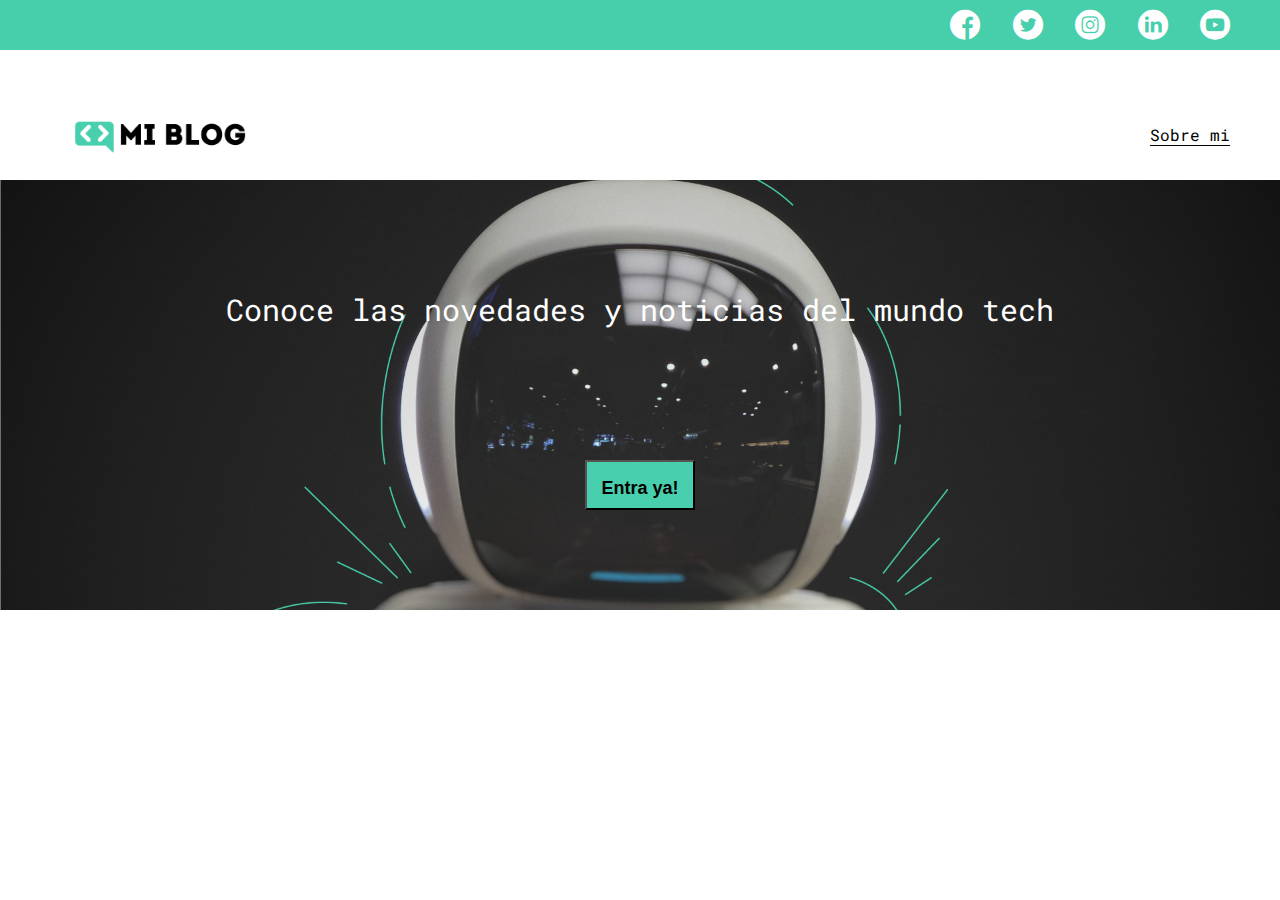
<file: index.html>
<!DOCTYPE html>
<html lang="en">
<head>
    <meta charset="UTF-8">
    <meta http-equiv="X-UA-Compatible" content="IE=edge">
    <meta name="viewport" content="width=device-width, initial-scale=1.0">
    <title>Mi Blog</title>
    <link rel = "stylesheet" href = "css/main.css">
    <link rel = "stylesheet" href = "css/font/flaticon.css">
</head>
<body>
    <header>
        <section class = "header-icons-container">
            <div class = "icons">
                <a href = "/"><span class = "flaticon-001-facebook"></span></a>
                <a href = "/"><span class = "flaticon-013-twitter-1"></span></a>
                <a href = "/"><span class = "flaticon-011-instagram"></span></a>
                <a href = "/"><span class = "flaticon-010-linkedin"></span></a>
                <a href = "/"><span class = "flaticon-008-youtube"></span></a>
            </div>
        </section>
        <nav>
            <section class = "nav-logo-container">
                <a href = "/"><img src = "assets/img/Logo-negro.png" alt = "Logo"/></a>
            </section>

            <section class = "profile-link">    
                <a href = "/">Sobre mi</a>
            </section>
        </nav>
    </header>
    
    <main class = "home-main">
        <section>
            <p class = "home-main-text">Conoce las novedades y noticias del mundo tech</p>
            <button class = "home-main-button">
                <a>Entra ya!</a>
            </button>
        </section>
    </main>
</body>
</html>
</file>
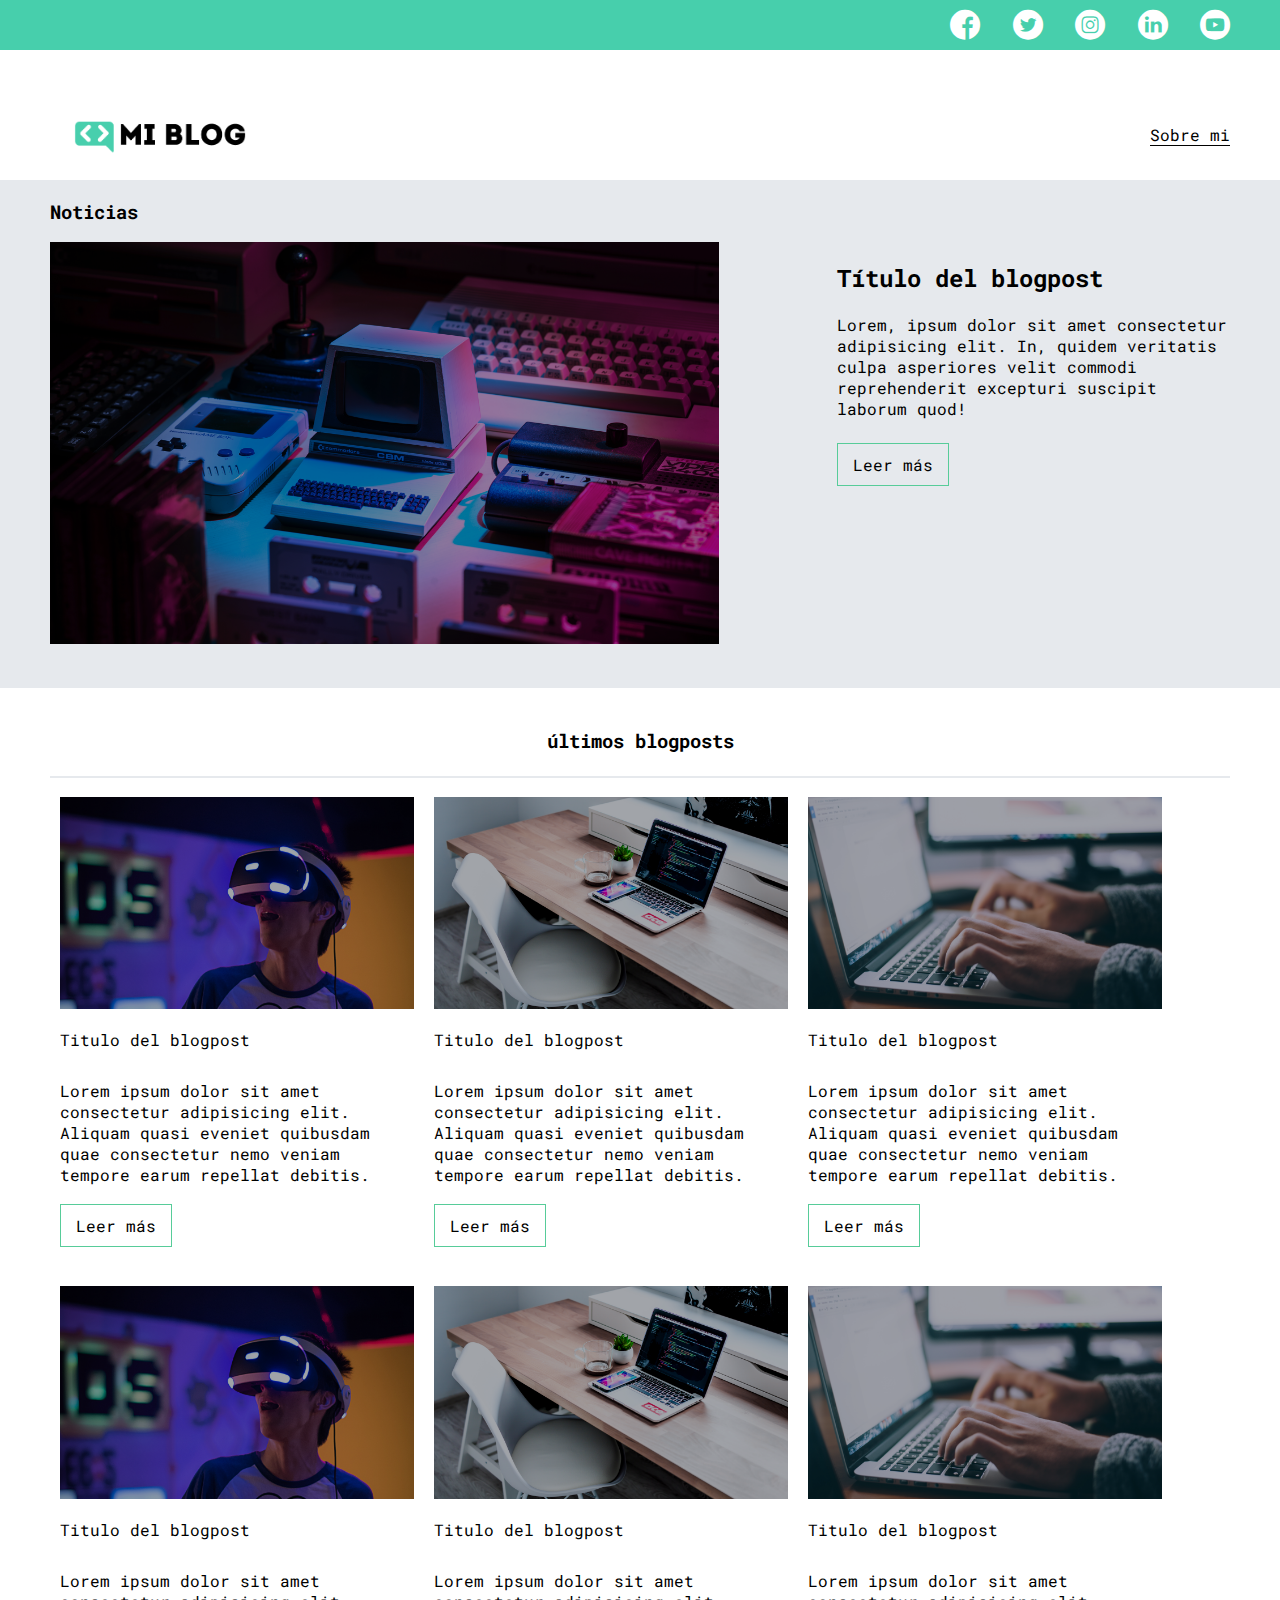
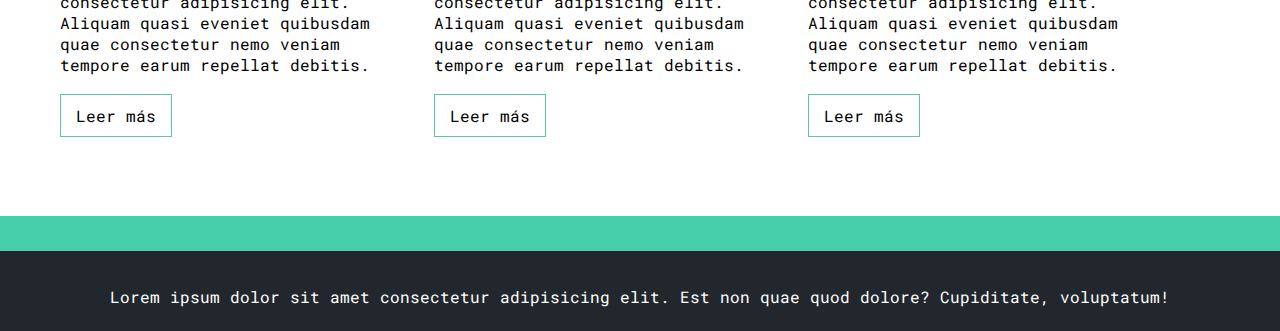
<file: blogs.html>
<!DOCTYPE html>
<html lang="en">
<head>
    <meta charset="UTF-8">
    <meta http-equiv="X-UA-Compatible" content="IE=edge">
    <meta name="viewport" content="width=device-width, initial-scale=1.0">
    <title>Mi Blog</title>
    <link rel = "stylesheet" href = "css/main.css">
    <link rel = "stylesheet" href = "css/font/flaticon.css">
</head>
<body>
    <header>
        <section class = "header-icons-container">
            <div class = "icons">
                <a href = "/"><span class = "flaticon-001-facebook"></span></a>
                <a href = "/"><span class = "flaticon-013-twitter-1"></span></a>
                <a href = "/"><span class = "flaticon-011-instagram"></span></a>
                <a href = "/"><span class = "flaticon-010-linkedin"></span></a>
                <a href = "/"><span class = "flaticon-008-youtube"></span></a>
            </div>
        </section>
        <nav>
            <section class = "nav-logo-container">
                <a href = "/"><img src = "assets/img/Logo-negro.png" alt = "Logo"/></a>
            </section>

            <section class = "profile-link">    
                <a href = "/">Sobre mi</a>
            </section>
        </nav>
    </header>

    <main class = "blogs-main">
        <section class = "blogs-news-container">
            <div class = "grid-container blogs-main-new">
                <h3>Noticias</h3>
                <div class = "blogs-news-img-container">
                    <img src ="/assets/img/main-news-img.png" alt = "">
                </div>
                <div class = "blogs-news-info-container">
                    <h2>Título del blogpost</h2>
                    <p>Lorem, ipsum dolor sit amet consectetur adipisicing elit. In, quidem veritatis culpa asperiores velit commodi reprehenderit excepturi suscipit laborum quod!</p>
                    <a href="/" class="blogs-button">Leer más</a>
                </div>
            </div>

            
        </section>

        <section class = "blogs-post-container">
            <div class = "grid-container">
                <h3>últimos blogposts</h3>
                <article class = "post-container">
                    <img src="/assets/img/post-1.png">
                    <p>Titulo del blogpost</p>
                    <p>Lorem ipsum dolor sit amet consectetur adipisicing elit. Aliquam quasi eveniet quibusdam quae consectetur nemo veniam tempore earum repellat debitis.</p>
                    <a href="/" class="blogs-button">Leer más</a>
                </article>

                <article class = "post-container">
                    <img src="/assets/img/post-2.png" alt="">
                    <p>Titulo del blogpost</p>
                    <p>Lorem ipsum dolor sit amet consectetur adipisicing elit. Aliquam quasi eveniet quibusdam quae consectetur nemo veniam tempore earum repellat debitis.</p>
                    <a href="/" class="blogs-button">Leer más</a>
                </article>

                <article class = "post-container">
                    <img src="/assets/img/post-3.png" alt="">
                    <p>Titulo del blogpost</p>
                    <p>Lorem ipsum dolor sit amet consectetur adipisicing elit. Aliquam quasi eveniet quibusdam quae consectetur nemo veniam tempore earum repellat debitis.</p>
                    <a href="/" class="blogs-button">Leer más</a>
                </article>

                <article class = "post-container">
                    <img src="/assets/img/post-1.png" alt="">
                    <p>Titulo del blogpost</p>
                    <p>Lorem ipsum dolor sit amet consectetur adipisicing elit. Aliquam quasi eveniet quibusdam quae consectetur nemo veniam tempore earum repellat debitis.</p>
                    <a href="/" class="blogs-button">Leer más</a>
                </article>

                <article class = "post-container">
                    <img src="/assets/img/post-2.png" alt="">
                    <p>Titulo del blogpost</p>
                    <p>Lorem ipsum dolor sit amet consectetur adipisicing elit. Aliquam quasi eveniet quibusdam quae consectetur nemo veniam tempore earum repellat debitis.</p>
                    <a href="/" class="blogs-button">Leer más</a>
                </article>

                <article class = "post-container">
                    <img src="/assets/img/post-3.png" alt="">
                    <p>Titulo del blogpost</p>
                    <p>Lorem ipsum dolor sit amet consectetur adipisicing elit. Aliquam quasi eveniet quibusdam quae consectetur nemo veniam tempore earum repellat debitis.</p>
                    <a href="/" class="blogs-button">Leer más</a>
                </article>
            </div>
        </section>

        
    </main>
    <footer>
        <p>Lorem ipsum dolor sit amet consectetur adipisicing elit. Est non quae quod dolore? Cupiditate, voluptatum!</p>
    </footer>
</body>
</html>
</file>
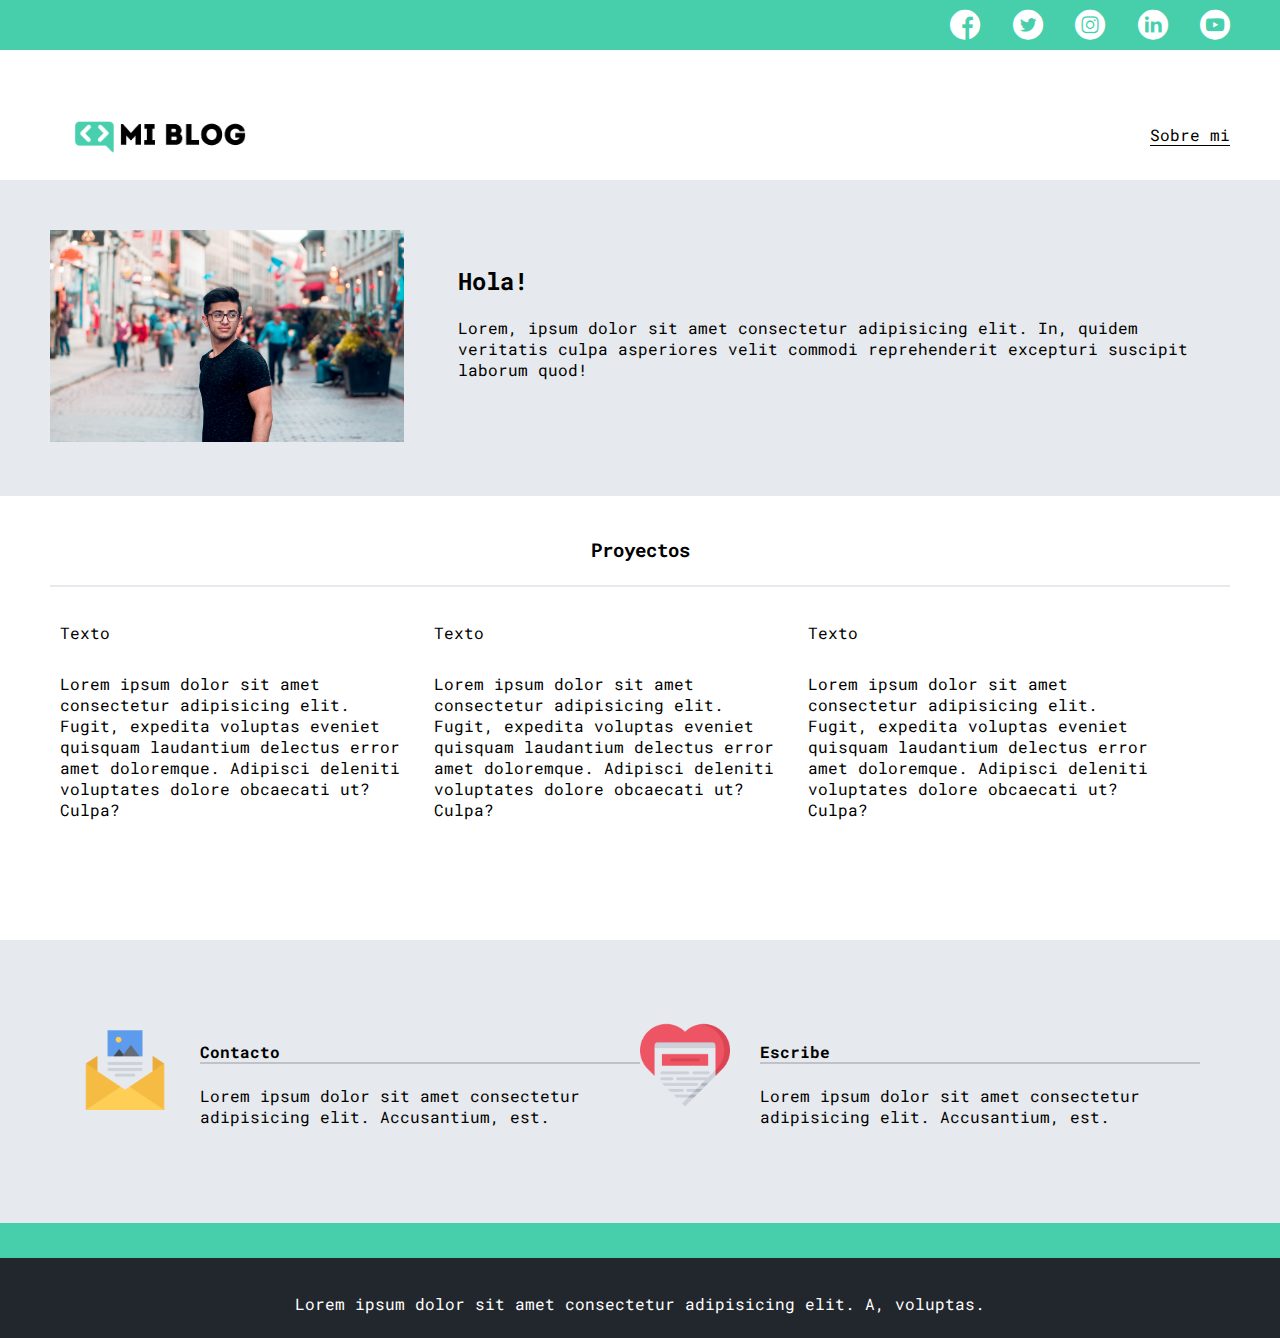
<file: perfil.html>
<!DOCTYPE html>
<html lang="en">
<head>
    <meta charset="UTF-8">
    <meta http-equiv="X-UA-Compatible" content="IE=edge">
    <meta name="viewport" content="width=device-width, initial-scale=1.0">
    <title>Mi Blog</title>
    <link rel = "stylesheet" href = "css/main.css">
    <link rel = "stylesheet" href = "css/font/flaticon.css">
</head>
<body>
    <header>
        <section class = "header-icons-container">
            <div class = "icons">
                <a href = "/"><span class = "flaticon-001-facebook"></span></a>
                <a href = "/"><span class = "flaticon-013-twitter-1"></span></a>
                <a href = "/"><span class = "flaticon-011-instagram"></span></a>
                <a href = "/"><span class = "flaticon-010-linkedin"></span></a>
                <a href = "/"><span class = "flaticon-008-youtube"></span></a>
            </div>
        </section>
        <nav>
            <section class = "nav-logo-container">
                <a href = "/"><img src = "assets/img/Logo-negro.png" alt = "Logo"/></a>
            </section>

            <section class = "profile-link">    
                <a href = "/">Sobre mi</a>
            </section>
        </nav>
    </header>

    
    <main class = "perfil-main">
        <section class = "perfil-news-container">
            <div class = "grid-container perfil-main-new">
                <div class = "perfil-news-img-container">
                    <img src ="/assets/img/profile-pic.jpg" alt = "">
                </div>
                <div class = "perfil-news-info-container">
                    <h2>Hola!</h2>
                    <p>Lorem, ipsum dolor sit amet consectetur adipisicing elit. In, quidem veritatis culpa asperiores velit commodi reprehenderit excepturi suscipit laborum quod!</p>
                </div>
            </div>
        </section>

        <section class = "perfil-post-container">
            <div class = "grid-container">
                <h3>Proyectos</h3>
                <article class = "post-container">
                    <p>Texto</p>
                    <p>Lorem ipsum dolor sit amet consectetur adipisicing elit. Fugit, expedita voluptas eveniet quisquam laudantium delectus error amet doloremque. Adipisci deleniti voluptates dolore obcaecati ut? Culpa?</p>
                </article>

                <article class = "post-container">
                    <p>Texto</p>
                    <p>Lorem ipsum dolor sit amet consectetur adipisicing elit. Fugit, expedita voluptas eveniet quisquam laudantium delectus error amet doloremque. Adipisci deleniti voluptates dolore obcaecati ut? Culpa?</p>
                </article>

                <article class = "post-container">
                    <p>Texto</p>
                    <p>Lorem ipsum dolor sit amet consectetur adipisicing elit. Fugit, expedita voluptas eveniet quisquam laudantium delectus error amet doloremque. Adipisci deleniti voluptates dolore obcaecati ut? Culpa?</p>
                </article>
            </div>
        </section>

        <section class = "perfil-contactus-container">
            <div class = "grid-container perfil-contactus">      
                <div class = "news-letter">
                    <img src ="/assets/img/013-newsletter.png" alt = "">
                    <div class = "news-letter-text">
                        <h4>Contacto</h4>
                        <p>Lorem ipsum dolor sit amet consectetur adipisicing elit. Accusantium, est.</p>
                    </div>
                </div>
                <div class = "like">
                    <img src ="/assets/img/006-like.png" alt = "">
                    <div class = "like-text">
                        <h4>Escribe</h4>
                        <p>Lorem ipsum dolor sit amet consectetur adipisicing elit. Accusantium, est.</p>
                    </div>
                </div>
            </div>
        </section>    
    </main>         
            
    <footer>
        <p>Lorem ipsum dolor sit amet consectetur adipisicing elit. A, voluptas.</p>
    </footer>
</body>
</html>
</file>
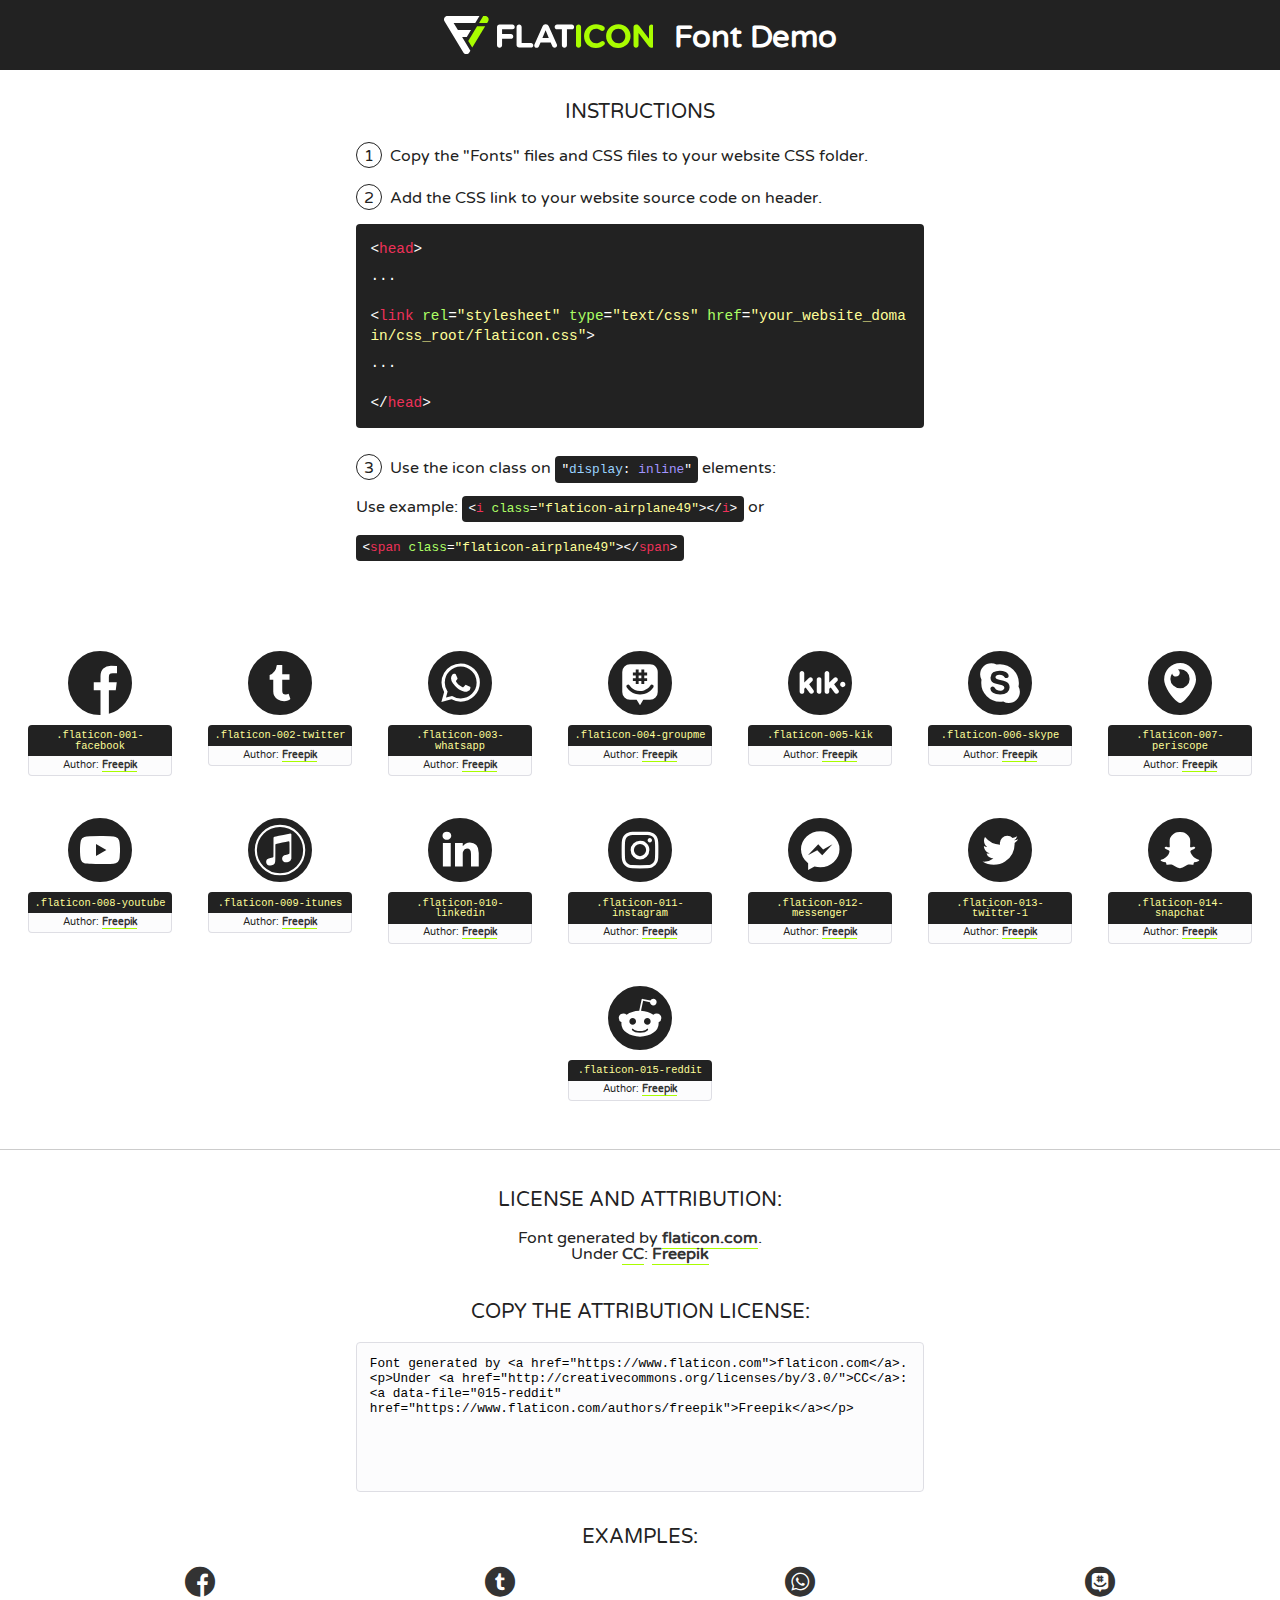
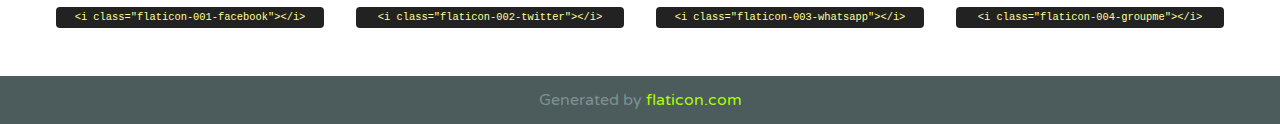
<file: css/font/flaticon.html>
<!DOCTYPE html>
<!--
  Flaticon icon font: Flaticon
  Creation date: 20/12/2018 09:27
-->
<html>
<!DOCTYPE html>
<html>

<head>
    <title>Flaticon WebFont</title>
    <link href="http://fonts.googleapis.com/css?family=Varela+Round" rel="stylesheet" type="text/css" />
    <link rel="stylesheet" type="text/css" href="flaticon.css">
    <meta charset="UTF-8">
    <style>
    html, body, div, span, applet, object, iframe,
    h1, h2, h3, h4, h5, h6, p, blockquote, pre,
    a, abbr, acronym, address, big, cite, code,
    del, dfn, em, img, ins, kbd, q, s, samp,
    small, strike, strong, sub, sup, tt, var,
    b, u, i, center,
    dl, dt, dd, ol, ul, li,
    fieldset, form, label, legend,
    table, caption, tbody, tfoot, thead, tr, th, td,
    article, aside, canvas, details, embed, 
    figure, figcaption, footer, header, hgroup, 
    menu, nav, output, ruby, section, summary,
    time, mark, audio, video {
        margin: 0;
        padding: 0;
        border: 0;
        font-size: 100%;
        font: inherit;
        vertical-align: baseline;
    }
    /* HTML5 display-role reset for older browsers */
    article, aside, details, figcaption, figure, 
    footer, header, hgroup, menu, nav, section {
        display: block;
    }
    body {
        line-height: 1;
    }
    ol, ul {
        list-style: none;
    }
    blockquote, q {
        quotes: none;
    }
    blockquote:before, blockquote:after,
    q:before, q:after {
        content: '';
        content: none;
    }
    table {
        border-collapse: collapse;
        border-spacing: 0;
    }
    body {
        font-family: 'Varela Round', Helvetica, Arial, sans-serif;
        font-size: 16px;
        color: #222;
    }
    a {
        color: #333;
        border-bottom: 1px solid #a9fd00;
        font-weight: bold;
        text-decoration: none;
    }
    * {
        -moz-box-sizing: border-box;
        -webkit-box-sizing: border-box;
        box-sizing: border-box;
        margin: 0;
        padding: 0;
    }
    [class^="flaticon-"]:before, [class*=" flaticon-"]:before, [class^="flaticon-"]:after, [class*=" flaticon-"]:after {
        font-family: Flaticon;
        font-size: 30px;
        font-style: normal;
        margin-left: 20px;
        color: #333;
    }
    .wrapper {
        max-width: 600px;
        margin: auto;
        padding: 0 1em;
    }
    .title {
        font-size: 1.25em;
        text-align: center;
        margin-bottom: 1em;
        text-transform: uppercase;
    }
    header {
        text-align: center;
        background-color: #222;
        color: #fff;
        padding: 1em;
    }
    header .logo {
        width: 210px;
        height: 38px;
        display: inline-block;
        vertical-align: middle;
        margin-right: 1em;
        border: none;
    }
    header strong {
        font-size: 1.95em;
        font-weight: bold;
        vertical-align: middle;
        margin-top: 5px;
        display: inline-block;
    }
    .demo {
        margin: 2em auto;
        line-height: 1.25em;
    }
    .demo ul li {
        margin-bottom: 1em;
    }
    .demo ul li .num {
        color: #222;
        border-radius: 20px;
        display: inline-block;
        width: 26px;
        padding: 3px;
        height: 26px;
        text-align: center;
        margin-right: 0.5em;
        border: 1px solid #222;
    }
    .demo ul li code {
        background-color: #222;
        border-radius: 4px;
        padding: 0.25em 0.5em;
        display: inline-block;
        color: #fff;
        font-family: Consolas,Monaco,Lucida Console,Liberation Mono,DejaVu Sans Mono,Bitstream Vera Sans Mono,Courier New, monospace;
        font-weight: lighter;
        margin-top: 1em;
        font-size: 0.8em;
        word-break: break-all;
    }
    .demo ul li code.big {
        padding: 1em;
        font-size: 0.9em;
    }
    .demo ul li code .red {
        color: #EF3159;
    }
    .demo ul li code .green {
        color: #ACFF65;
    }
    .demo ul li code .yellow {
        color: #FFFF99;
    }
    .demo ul li code .blue {
        color: #99D3FF;
    }
    .demo ul li code .purple {
        color: #A295FF;
    }
    .demo ul li code .dots {
        margin-top: 0.5em;
        display: block;
    }
    #glyphs {
        border-bottom: 1px solid #ccc;
        padding: 2em 0;
        text-align: center;
    }
    .glyph {
        display: inline-block;
        width: 9em;
        margin: 1em;
        text-align: center;
        vertical-align: top;
        background: #FFF;
    }
    .glyph .glyph-icon {
        padding: 10px;
        display: block;
        font-family:"Flaticon";
        font-size: 64px;
        line-height: 1;
    }
    .glyph .glyph-icon:before {
        font-size: 64px;
        color: #222;
        margin-left: 0;
    }
    .class-name {
        font-size: 0.65em;
        background-color: #222;
        color: #fff;
        border-radius: 4px 4px 0 0;
        padding: 0.5em;
        color: #FFFF99;
        font-family: Consolas,Monaco,Lucida Console,Liberation Mono,DejaVu Sans Mono,Bitstream Vera Sans Mono,Courier New, monospace;
    }
    .author-name {
        font-size: 0.6em;
        background-color: #fcfcfd;
        border: 1px solid #DEDEE4;
        border-top: 0;
        border-radius: 0 0 4px 4px;
        padding: 0.5em;
    }
    .class-name:last-child {
        font-size: 10px;
        color:#888;
    }
    .class-name:last-child a {
        font-size: 10px;
        color:#555;
    }
    .class-name:last-child a:hover {
        color:#a9fd00;
    }
    .glyph > input {
        display: block;
        width: 100px;
        margin: 5px auto;
        text-align: center;
        font-size: 12px;
        cursor: text;
    }
    .glyph > input.icon-input {
        font-family:"Flaticon";
        font-size: 16px;
        margin-bottom: 10px;
    }
    .attribution .title {
        margin-top: 2em;
    }
    .attribution textarea {
        background-color: #fcfcfd;
        padding: 1em;
        border: none;
        box-shadow: none;
        border: 1px solid #DEDEE4;
        border-radius: 4px;
        resize: none;
        width: 100%;
        height: 150px;
        font-size: 0.8em;
        font-family: Consolas,Monaco,Lucida Console,Liberation Mono,DejaVu Sans Mono,Bitstream Vera Sans Mono,Courier New, monospace;
        -webkit-appearance: none;
    }
    .iconsuse {
        margin: 2em auto;
        text-align: center;
        max-width: 1200px;
    }
    .iconsuse:after {
        content: '';
        display: table;
        clear: both;
    }
    .iconsuse .image {
        float: left;
        width: 25%;
        padding: 0 1em;
    }
    .iconsuse .image p {
        margin-bottom: 1em;
    }
    .iconsuse .image span {
        display: block;
        font-size: 0.65em;
        background-color: #222;
        color: #fff;
        border-radius: 4px;
        padding: 0.5em;
        color: #FFFF99;
        margin-top: 1em;
        font-family: Consolas,Monaco,Lucida Console,Liberation Mono,DejaVu Sans Mono,Bitstream Vera Sans Mono,Courier New, monospace;
    }
    #footer {
        text-align: center;
        background-color: #4C5B5C;
        color: #7c9192;
        padding: 1em;
    }
    #footer a {
        border: none;
        color: #a9fd00;
        font-weight: normal;
    }
    @media (max-width: 960px) {
        .iconsuse .image {
            width: 50%;
        }
    }
    @media (max-width: 560px) {
        .iconsuse .image {
            width: 100%;
        }
    }
    </style>
</head>

<body class="characters-off">

    <header>
        <a href="https://www.flaticon.com" target="_blank" class="logo">
            <svg version="1.1" xmlns="http://www.w3.org/2000/svg" xmlns:xlink="http://www.w3.org/1999/xlink" xmlns:a="http://ns.adobe.com/AdobeSVGViewerExtensions/3.0/" viewBox="0 0 560.875 102.036" enable-background="new 0 0 560.875 102.036" xml:space="preserve">
                <defs>
                </defs>
                <g>
                    <g class="letters">
                        <path fill="#ffffff" d="M141.596,29.675c0-3.777,2.985-6.767,6.764-6.767h34.438c3.426,0,6.15,2.728,6.15,6.15
                        c0,3.43-2.724,6.149-6.15,6.149h-27.674v13.091h23.719c3.429,0,6.151,2.724,6.151,6.15c0,3.43-2.723,6.149-6.151,6.149h-23.719
                        v17.574c0,3.773-2.986,6.761-6.764,6.761c-3.779,0-6.764-2.989-6.764-6.761V29.675z"></path>
                        <path fill="#ffffff" d="M193.844,29.149c0-3.781,2.985-6.767,6.764-6.767c3.776,0,6.763,2.985,6.763,6.767v42.957h25.039
                        c3.426,0,6.149,2.726,6.149,6.153c0,3.425-2.723,6.15-6.149,6.15h-31.802c-3.779,0-6.764-2.986-6.764-6.768V29.149z"></path>
                        <path fill="#ffffff" d="M241.891,75.71l21.438-48.407c1.492-3.341,4.215-5.357,7.906-5.357h0.792
                        c3.686,0,6.323,2.017,7.815,5.357l21.439,48.407c0.436,0.967,0.701,1.845,0.701,2.723c0,3.602-2.809,6.501-6.414,6.501
                        c-3.161,0-5.269-1.845-6.499-4.655l-4.132-9.661h-27.059l-4.301,10.102c-1.144,2.631-3.426,4.214-6.237,4.214
                        c-3.517,0-6.24-2.81-6.24-6.325C241.1,77.64,241.451,76.677,241.891,75.71z M279.932,58.666l-8.521-20.297l-8.526,20.297H279.932
                        z"></path>
                        <path fill="#ffffff" d="M314.864,35.387H301.86c-3.429,0-6.239-2.813-6.239-6.238c0-3.429,2.811-6.24,6.239-6.24h39.533
                        c3.426,0,6.237,2.811,6.237,6.24c0,3.425-2.811,6.238-6.237,6.238h-13.001v42.785c0,3.773-2.99,6.761-6.764,6.761
                        c-3.779,0-6.764-2.989-6.764-6.761V35.387z"></path>
                        <path fill="#A9FD00" d="M352.615,29.149c0-3.781,2.985-6.767,6.767-6.767c3.774,0,6.761,2.985,6.761,6.767v49.024
                        c0,3.773-2.987,6.761-6.761,6.761c-3.781,0-6.767-2.989-6.767-6.761V29.149z"></path>
                        <path fill="#A9FD00" d="M374.132,53.836v-0.179c0-17.481,13.178-31.801,32.065-31.801c9.22,0,15.459,2.458,20.557,6.238
                        c1.402,1.054,2.637,2.985,2.637,5.357c0,3.692-2.985,6.59-6.681,6.59c-1.845,0-3.071-0.702-4.044-1.319
                        c-3.776-2.813-7.729-4.393-12.562-4.393c-10.364,0-17.831,8.611-17.831,19.154v0.173c0,10.542,7.291,19.329,17.831,19.329
                        c5.715,0,9.492-1.756,13.359-4.834c1.049-0.874,2.458-1.491,4.039-1.491c3.429,0,6.325,2.813,6.325,6.236
                        c0,2.106-1.056,3.78-2.282,4.834c-5.539,4.834-12.036,7.733-21.878,7.733C387.572,85.464,374.132,71.493,374.132,53.836z"></path>
                        <path fill="#A9FD00" d="M433.009,53.836v-0.179c0-17.481,13.79-31.801,32.766-31.801c18.981,0,32.592,14.143,32.592,31.628v0.173
                        c0,17.483-13.785,31.807-32.769,31.807C446.625,85.464,433.009,71.32,433.009,53.836z M484.224,53.836v-0.179
                        c0-10.539-7.725-19.326-18.626-19.326c-10.893,0-18.449,8.611-18.449,19.154v0.173c0,10.542,7.73,19.329,18.626,19.329
                        C476.676,72.986,484.224,64.378,484.224,53.836z"></path>
                        <path fill="#A9FD00" d="M506.233,29.321c0-3.774,2.99-6.763,6.767-6.763h1.401c3.252,0,5.183,1.583,7.029,3.953l26.093,34.265
                        V29.059c0-3.692,2.99-6.677,6.681-6.677c3.683,0,6.671,2.985,6.671,6.677v48.934c0,3.78-2.987,6.765-6.764,6.765h-0.436
                        c-3.257,0-5.188-1.581-7.034-3.953l-27.056-35.492v32.944c0,3.687-2.985,6.676-6.678,6.676c-3.683,0-6.673-2.989-6.673-6.676
                        V29.321z"></path>
                    </g>
                    <g class="insignia">
                        <path fill="#ffffff" d="M48.372,56.137h12.517l11.156-18.537H37.186L25.688,18.539h57.825L94.668,0H9.271
                        C5.925,0,2.842,1.801,1.198,4.716c-1.644,2.907-1.593,6.482,0.134,9.343l50.38,83.501c1.678,2.781,4.689,4.476,7.938,4.476
                        c3.246,0,6.257-1.695,7.935-4.476l2.898-4.804L48.372,56.137z"></path>
                        <g class="i">
                            <path fill="#A9FD00" d="M93.575,18.539h0.031v0.004l21.652,0.004l2.705-4.488c1.727-2.861,1.778-6.436,0.133-9.343
                            C116.454,1.801,113.371,0,110.026,0h-5.294L93.575,18.539z"></path>
                            <polygon fill="#A9FD00" points="88.291,27.356 64.725,66.486 75.519,84.404 109.942,27.356"></polygon>
                        </g>
                    </g>
                </g>
            </svg>
        </a>
        <strong>Font Demo</strong>
    </header>


    <section class="demo wrapper">

        <p class="title">Instructions</p>

        <ul>
            <li>
                <span class="num">1</span>Copy the "Fonts" files and CSS files to your website CSS folder.
            </li>
            <li>
                <span class="num">2</span>Add the CSS link to your website source code on header.
                <code class="big">
                    &lt;<span class="red">head</span>&gt;
                    <br/><span class="dots">...</span>
                    <br/>&lt;<span class="red">link</span> <span class="green">rel</span>=<span class="yellow">"stylesheet"</span> <span class="green">type</span>=<span class="yellow">"text/css"</span> <span class="green">href</span>=<span class="yellow">"your_website_domain/css_root/flaticon.css"</span>&gt;
                    <br/><span class="dots">...</span>
                    <br/>&lt;/<span class="red">head</span>&gt;
                </code>
            </li>

            <li>
                <p>
                    <span class="num">3</span>Use the icon class on <code>"<span class="blue">display</span>:<span class="purple"> inline</span>"</code> elements:
                    <br />
                    Use example: <code>&lt;<span class="red">i</span> <span class="green">class</span>=<span class="yellow">&quot;flaticon-airplane49&quot;</span>&gt;&lt;/<span class="red">i</span>&gt;</code> or <code>&lt;<span class="red">span</span> <span class="green">class</span>=<span class="yellow">&quot;flaticon-airplane49&quot;</span>&gt;&lt;/<span class="red">span</span>&gt;</code>
            </li>
        </ul>

    </section>




   <section id="glyphs">          
    
      
        <div class="glyph"><div class="glyph-icon flaticon-001-facebook"></div>
            <div class="class-name">.flaticon-001-facebook</div>
            <div class="author-name">Author: <a data-file="001-facebook" href="https://www.flaticon.com/authors/freepik">Freepik</a> </div> 
        </div>        
        
        <div class="glyph"><div class="glyph-icon flaticon-002-twitter"></div>
            <div class="class-name">.flaticon-002-twitter</div>
            <div class="author-name">Author: <a data-file="002-twitter" href="https://www.flaticon.com/authors/freepik">Freepik</a> </div> 
        </div>        
        
        <div class="glyph"><div class="glyph-icon flaticon-003-whatsapp"></div>
            <div class="class-name">.flaticon-003-whatsapp</div>
            <div class="author-name">Author: <a data-file="003-whatsapp" href="https://www.flaticon.com/authors/freepik">Freepik</a> </div> 
        </div>        
        
        <div class="glyph"><div class="glyph-icon flaticon-004-groupme"></div>
            <div class="class-name">.flaticon-004-groupme</div>
            <div class="author-name">Author: <a data-file="004-groupme" href="https://www.flaticon.com/authors/freepik">Freepik</a> </div> 
        </div>        
        
        <div class="glyph"><div class="glyph-icon flaticon-005-kik"></div>
            <div class="class-name">.flaticon-005-kik</div>
            <div class="author-name">Author: <a data-file="005-kik" href="https://www.flaticon.com/authors/freepik">Freepik</a> </div> 
        </div>        
        
        <div class="glyph"><div class="glyph-icon flaticon-006-skype"></div>
            <div class="class-name">.flaticon-006-skype</div>
            <div class="author-name">Author: <a data-file="006-skype" href="https://www.flaticon.com/authors/freepik">Freepik</a> </div> 
        </div>        
        
        <div class="glyph"><div class="glyph-icon flaticon-007-periscope"></div>
            <div class="class-name">.flaticon-007-periscope</div>
            <div class="author-name">Author: <a data-file="007-periscope" href="https://www.flaticon.com/authors/freepik">Freepik</a> </div> 
        </div>        
        
        <div class="glyph"><div class="glyph-icon flaticon-008-youtube"></div>
            <div class="class-name">.flaticon-008-youtube</div>
            <div class="author-name">Author: <a data-file="008-youtube" href="https://www.flaticon.com/authors/freepik">Freepik</a> </div> 
        </div>        
        
        <div class="glyph"><div class="glyph-icon flaticon-009-itunes"></div>
            <div class="class-name">.flaticon-009-itunes</div>
            <div class="author-name">Author: <a data-file="009-itunes" href="https://www.flaticon.com/authors/freepik">Freepik</a> </div> 
        </div>        
        
        <div class="glyph"><div class="glyph-icon flaticon-010-linkedin"></div>
            <div class="class-name">.flaticon-010-linkedin</div>
            <div class="author-name">Author: <a data-file="010-linkedin" href="https://www.flaticon.com/authors/freepik">Freepik</a> </div> 
        </div>        
        
        <div class="glyph"><div class="glyph-icon flaticon-011-instagram"></div>
            <div class="class-name">.flaticon-011-instagram</div>
            <div class="author-name">Author: <a data-file="011-instagram" href="https://www.flaticon.com/authors/freepik">Freepik</a> </div> 
        </div>        
        
        <div class="glyph"><div class="glyph-icon flaticon-012-messenger"></div>
            <div class="class-name">.flaticon-012-messenger</div>
            <div class="author-name">Author: <a data-file="012-messenger" href="https://www.flaticon.com/authors/freepik">Freepik</a> </div> 
        </div>        
        
        <div class="glyph"><div class="glyph-icon flaticon-013-twitter-1"></div>
            <div class="class-name">.flaticon-013-twitter-1</div>
            <div class="author-name">Author: <a data-file="013-twitter-1" href="https://www.flaticon.com/authors/freepik">Freepik</a> </div> 
        </div>        
        
        <div class="glyph"><div class="glyph-icon flaticon-014-snapchat"></div>
            <div class="class-name">.flaticon-014-snapchat</div>
            <div class="author-name">Author: <a data-file="014-snapchat" href="https://www.flaticon.com/authors/freepik">Freepik</a> </div> 
        </div>        
        
        <div class="glyph"><div class="glyph-icon flaticon-015-reddit"></div>
            <div class="class-name">.flaticon-015-reddit</div>
            <div class="author-name">Author: <a data-file="015-reddit" href="https://www.flaticon.com/authors/freepik">Freepik</a> </div> 
        </div>        
        

    </section>



    <section class="attribution wrapper"   style="text-align:center;">

      <div class="title">License and attribution:</div><div class="attrDiv">Font generated by <a href="https://www.flaticon.com">flaticon.com</a>. <div><p>Under <a href="http://creativecommons.org/licenses/by/3.0/">CC</a>: <a data-file="015-reddit" href="https://www.flaticon.com/authors/freepik">Freepik</a></p>  </div>
      </div>
      <div class="title">Copy the Attribution License:</div>

    <textarea onclick="this.focus();this.select();">Font generated by &lt;a href=&quot;https://www.flaticon.com&quot;&gt;flaticon.com&lt;/a&gt;. <p>Under <a href="http://creativecommons.org/licenses/by/3.0/">CC</a>: <a data-file="015-reddit" href="https://www.flaticon.com/authors/freepik">Freepik</a></p>  
     </textarea>

    </section>

    <section class="iconsuse">

          <div class="title">Examples:</div>            
             
            <div class="image">
                <p>
                    <i class="glyph-icon flaticon-001-facebook"></i> 
                    <span>&lt;i class=&quot;flaticon-001-facebook&quot;&gt;&lt;/i&gt;</span>
                </p>
            </div>
            
            <div class="image">
                <p>
                    <i class="glyph-icon flaticon-002-twitter"></i> 
                    <span>&lt;i class=&quot;flaticon-002-twitter&quot;&gt;&lt;/i&gt;</span>
                </p>
            </div>
            
            <div class="image">
                <p>
                    <i class="glyph-icon flaticon-003-whatsapp"></i> 
                    <span>&lt;i class=&quot;flaticon-003-whatsapp&quot;&gt;&lt;/i&gt;</span>
                </p>
            </div>
            
            <div class="image">
                <p>
                    <i class="glyph-icon flaticon-004-groupme"></i> 
                    <span>&lt;i class=&quot;flaticon-004-groupme&quot;&gt;&lt;/i&gt;</span>
                </p>
            </div>
                       
        </div>
                            
    </section>

<div id="footer">
    <div>Generated by <a href="https://www.flaticon.com">flaticon.com</a>
    </div>
</div>



</body>
</html>
</file>
<file: css/main.css>
@import url('https://fonts.googleapis.com/css?family=Roboto+Mono:400,500,700|Roboto+Slab:400,700|Roboto:400,500,700,900&display=swap');

body{
    font-family: "Roboto Mono", monospace;
    margin: 0;
    padding: 0;
    top:0;
    bottom: 0;
    left: 0;
    right: 0;
}

a{
    text-decoration: none;
    display: inline;
    color: black;

}

header{
    width: 100%;
    height: 140 px;
    display: grid;
    grid-template-rows: 1fr 1fr;
}

header .header-icons-container{
    width: 100%;
    height: 50px;
    display: grid;
    background-color: #47cfac;
}

header .header-icons-container .icons{
    width: 300px;
    height: auto;
    display: flex;
    justify-items: flex-end;
    align-items: center;
    justify-content: space-between;
    justify-self: end;
    margin-right: 50px;
}

header .icons span{
    color: #FFFF;

}

nav{
    display: grid;
    grid-template-columns: 1fr 1fr ;
    height: 90px;
}

nav .nav-logo-container{
    margin-left: 50px;

}

nav .nav-logo-container img{
    width:220px;
    margin-top:10px;
}

nav .profile-link{
    display: flex;
    align-items: center;
    justify-content: flex-end;
    margin-right: 50px;
}

nav .profile-link a{
    color: black;
    border-bottom: 1px solid black;
}

.home-main{
    display: grid;
    grid-template-columns: 1fr 4fr 1fr;
    height: 100%;
    background-image: url("../assets/img/Cover.png");
    background-position: center;
    background-repeat: no-repeat; 
    background-size: cover;
}

.home-main section{
    display: grid;
    grid-column: 2;
    justify-items:center ;
    height: 350px;
    margin-top: 80px;
}

.home-main-text {
    font-family: "Roboto Mono", monospace;
    font-size: 30px;
    font-weight: 700px;
    text-align: center;
    color: white;
}

.home-main-button{
    width: 110px;
    height: 50px;
    background-color: #48cfad;
    text-align: center;
    font-weight: 700;
    font-size: 18px;
    line-height: 50px;
}

.blogs-main{
    display: grid;
}

.blogs-news-container {
    background-color: #e6e9ed;
    padding: 0 50px 40px
}

.blogs-main-new {
    display: grid;
    grid-template-columns: 2fr 1fr;
    grid-template-rows: 2fr;
}

.blogs-news-img-container {
    grid-column: 1;
}

.blogs-news-img-container img {
    width: 85%;
}

.blogs-post-container{
    padding: 0 50px 40px
}


.blogs-post-container .grid-container h3{
    border-bottom: 2px solid #e6e9ed;
    text-align: center;
    line-height: 70px;
}

.blogs-news-info-container {
    grid-column: 2;
}

.blogs-news-info-container p {
    margin-bottom: 35px;
}

.blogs-button {
    border: 1px solid #57CC99;
    padding: 10px 15px;
    margin-bottom: 50px;
}


.blogs-post-container .post-container {
    display: inline-block;
    padding-left: 10px;
    max-width: 30%;
    margin-bottom: 50px;
}


.blogs-post-container .post-container p {
    margin-bottom: 30px;
}

.blogs-post-container .post-container img {
    width: 100%;
}


.perfil-main{
    display: grid;
}

.perfil-news-container {
    background-color: #e6e9ed;
    padding: 50px 50px 50px
}

.perfil-main-new {
    display: grid;
    grid-template-columns: 1fr 2fr;
    grid-template-rows: 2fr;
}

.perfil-news-img-container {
    grid-column: 1;
}

.perfil-news-img-container img {
    width: 90%;
    text-align: center;
}

.perfil-news-info-container {
    grid-column: 2;
    padding: 15px;
}

.perfil-news-info-container p {
    margin-bottom: 35px;
    
}

.perfil-post-container{
    padding: 0 50px 40px
}


.perfil-post-container .grid-container h3{
    border-bottom: 2px solid #e6e9ed;
    text-align: center;
    line-height: 70px;
}

.perfil-post-container .post-container {
    display: inline-block;
    padding-left: 10px;
    max-width: 30%;
    margin-bottom: 50px;
}


.perfil-post-container .post-container p {
    margin-bottom: 30px;
}

.perfil-button {
    border: 1px solid #57CC99;
    padding: 10px 15px;
    margin-bottom: 50px;
}

.perfil-contactus-container{
    background-color: #e6e9ed;
    padding: 80px 80px 80px
}

.perfil-contactus{
    display: grid;
    grid-template-columns: 2fr 2fr;
    grid-template-rows: 2fr;  
}

.news-letter{
    display: grid;
    grid-template-columns: 120px   1fr;
    grid-template-rows: 1fr;
}


.news-letter img{
    grid-column: 1;
    width: 90px;
}

.news-letter h4{
    grid-column: 2;
    grid-row: 1;
    border-bottom: 2px solid #c0c2c5;  
}

.news-letter p{
    grid-column: 2;
    grid-row: 2;
}


.like{
    display: grid;
    grid-template-columns: 120px 1fr;
    grid-template-rows: 1fr; 
}

.like img{
    grid-column: 1;
    width: 90px;
}

.like h4{
    grid-column: 2;
    grid-row: 1;
    border-bottom: 2px solid #c0c2c5;  
    text-align: justify;
}

.like p{
    grid-column: 2;
    grid-row: 2;
}


footer {
    width: 100%;
    height: 80px;
    background-color: #22272d;
    border-top: 35px solid #47cfac;
    text-align: center;
}

footer p {
    color: #FFF;
    margin-top: 35px;
}
</file>
<file: css/font/flaticon.css>
/*
  	Flaticon icon font: Flaticon
  	Creation date: 20/12/2018 09:27
  	*/

@font-face {
  font-family: "Flaticon";
  src: url("./Flaticon.eot");
  src: url("./Flaticon.eot?#iefix") format("embedded-opentype"),
       url("./Flaticon.woff") format("woff"),
       url("./Flaticon.ttf") format("truetype"),
       url("./Flaticon.svg#Flaticon") format("svg");
  font-weight: normal;
  font-style: normal;
}

@media screen and (-webkit-min-device-pixel-ratio:0) {
  @font-face {
    font-family: "Flaticon";
    src: url("./Flaticon.svg#Flaticon") format("svg");
  }
}

[class^="flaticon-"]:before, [class*=" flaticon-"]:before,
[class^="flaticon-"]:after, [class*=" flaticon-"]:after {   
  font-family: Flaticon;
        font-size: 30px;
font-style: normal;
margin-left: 20px;
}

.flaticon-001-facebook:before { content: "\f100"; }
.flaticon-002-twitter:before { content: "\f101"; }
.flaticon-003-whatsapp:before { content: "\f102"; }
.flaticon-004-groupme:before { content: "\f103"; }
.flaticon-005-kik:before { content: "\f104"; }
.flaticon-006-skype:before { content: "\f105"; }
.flaticon-007-periscope:before { content: "\f106"; }
.flaticon-008-youtube:before { content: "\f107"; }
.flaticon-009-itunes:before { content: "\f108"; }
.flaticon-010-linkedin:before { content: "\f109"; }
.flaticon-011-instagram:before { content: "\f10a"; }
.flaticon-012-messenger:before { content: "\f10b"; }
.flaticon-013-twitter-1:before { content: "\f10c"; }
.flaticon-014-snapchat:before { content: "\f10d"; }
.flaticon-015-reddit:before { content: "\f10e"; }
</file>
